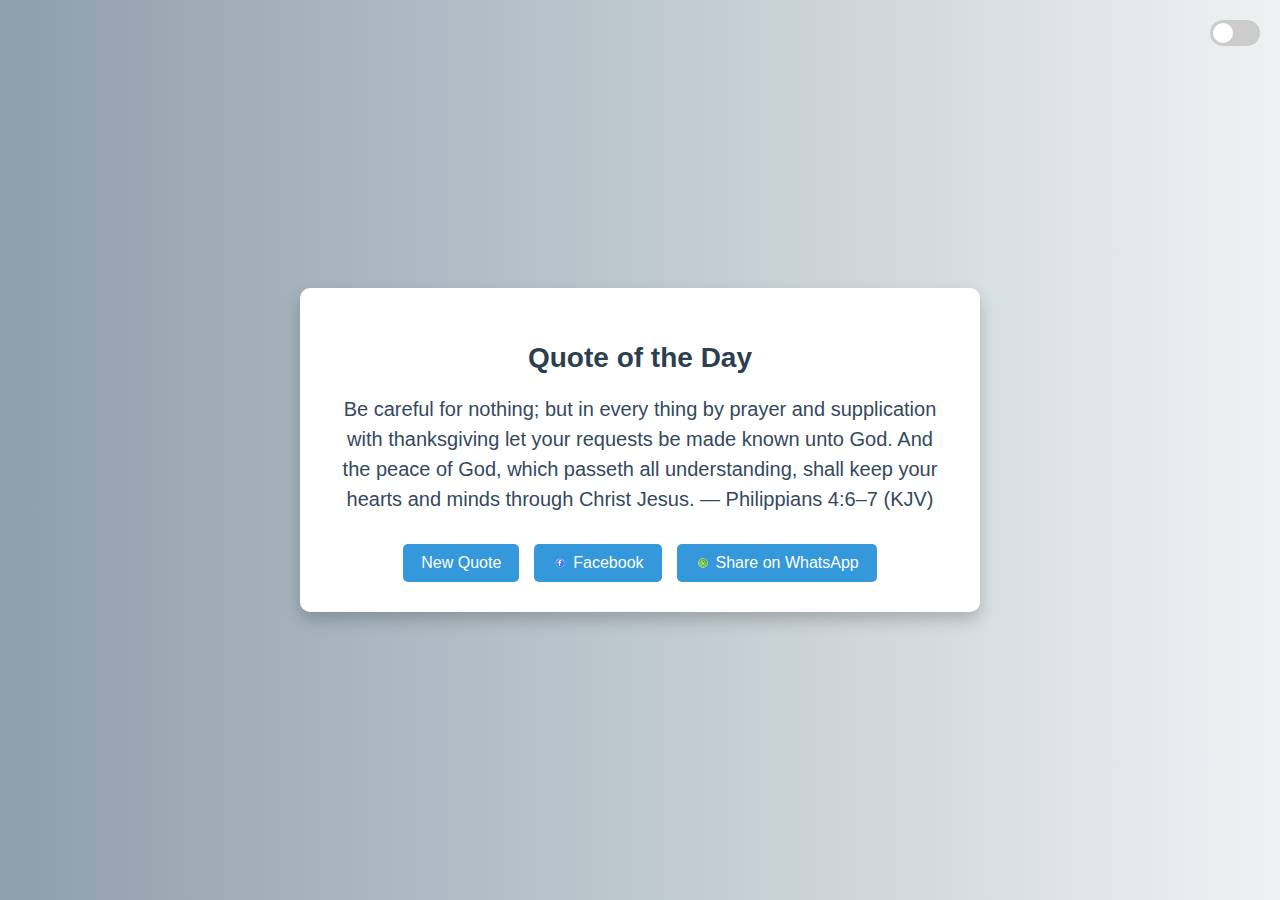
<file: index.html>
<!DOCTYPE html>
<html>
<head>
    <meta name="viewport" content="width=device-width, initial-scale=1.0">
    <title>Bible Quotes</title>
    <link rel="stylesheet" href="style.css">
    <link rel="icon" type="image/png" href="images/pic.png">

     <meta property="og:title" content="Daily Bible Quotes">
     <meta property="og:description" content="Be uplifted and encouraged with a new verse each day.">
     <meta property="og:image" content="https://yourbiblequotesite.com/images/preview.jpg">
     <meta property="og:url" content="https://yourbiblequotesite.com">
     <meta property="og:type" content="website">
</head>
<body>

    <div class="quote-box">
        <h2>Quote of the Day</h2>
        <p id="quote">Loading...</p>
        <div>
            <button onclick="generateQuote()">New Quote</button>
            <button onclick="shareOnFacebook()"><img src="facebook.png" alt="facebook" style="width:16px; vertical-align:middle;"> Facebook</button>
            <button onclick="shareOnWhatsApp()">
  <img src="whatsapp.png" alt="WhatsApp" style="width:16px; vertical-align:middle;">
  Share on WhatsApp
</button>
        </div>
    </div>

    

    <div class="toggle-container">
        <label class="switch">
            <input type="checkbox" id="darkModeToggle" onchange="toggleDarkMode()">
            <span class="slider round"></span>
        </label>
    </div>

    <script>
        const imageThemes = [
  'strength', 'peace', 'courage', 'calm', 'gratitude',
  'trust', 'bravery', 'hope', 'comfort', 'faith'
];

imageThemes.forEach(theme => {
  const img = new Image();
  img.src = `images/${theme}.jpg`;
});
       const quotes = [
      { text: "I can do all things through Christ which strengtheneth me. — Philippians 4:13 (KJV)", emotion: "strength" },
      { text: "For I know the thoughts that I think toward you, saith the Lord, thoughts of peace, and not of evil, to give you an expected end. — Jeremiah 29:11 (KJV)", emotion: "hope" },
      { text: "Be still, and know that I am God: I will be exalted among the heathen, I will be exalted in the earth. — Psalm 46:10 (KJV)", emotion: "peace" },
      { text: "Trust in the Lord with all thine heart; and lean not unto thine own understanding. — Proverbs 3:5 (KJV)", emotion: "faith" },
      { text: "God is our refuge and strength, a very present help in trouble. — Psalm 46:1 (KJV)", emotion: "comfort" },
      { text: "Fear thou not; for I am with thee: be not dismayed; for I am thy God: I will strengthen thee, yea, I will help thee; yea, I will uphold thee with the right hand of my righteousness. — Isaiah 41:10 (KJV)", emotion: "courage" },
      { text: "Be careful for nothing; but in every thing by prayer and supplication with thanksgiving let your requests be made known unto God. And the peace of God, which passeth all understanding, shall keep your hearts and minds through Christ Jesus. — Philippians 4:6–7 (KJV)", emotion: "calm" },
      { text: "I sought the Lord, and he heard me, and delivered me from all my fears. They looked unto him, and were lightened: and their faces were not ashamed. O taste and see that the Lord is good: blessed is the man that trusteth in him. — Psalm 34:4–5, 8 (KJV)", emotion: "gratitude" },
      { text: "And we know that all things work together for good to them that love God, to them who are the called according to his purpose. — Romans 8:28 (KJV)", emotion: "trust" },
      { text: "Have not I commanded thee? Be strong and of a good courage; be not afraid, neither be thou dismayed: for the Lord thy God is with thee whithersoever thou goest. — Joshua 1:9 (KJV)", emotion: "bravery" }
    ];

    function generateQuote() {
  const randomQuote = quotes[Math.floor(Math.random() * quotes.length)];
  const quoteText = randomQuote.text;
  const emotion = randomQuote.emotion;

  const quoteElem = document.getElementById('quote');
  quoteElem.classList.remove('fade-in');
  void quoteElem.offsetWidth; // force reflow for animation
  quoteElem.classList.add('fade-in');
  quoteElem.innerText = quoteText;

  // Update body class for emotion-based background
  document.body.className = emotion + (document.body.classList.contains('dark') ? ' dark' : '');
}

   function shareOnFacebook() {
  const quote = document.getElementById('quote').innerText;
  const websiteUrl = 'https://ruko-1.github.io/Bible-Quotes/'; // ← Replace with your real site URL

  const facebookShareUrl = `https://www.facebook.com/sharer/sharer.php?u=${encodeURIComponent(websiteUrl)}&quote=${encodeURIComponent(quote)}`;

  window.open(facebookShareUrl, '_blank', 'width=600,height=400');
}

function shareOnWhatsApp() {
  const quote = document.getElementById('quote').innerText;
  const siteUrl = 'https://ruko-1.github.io/Bible-Quotes/'; // Replace with your actual site
  const message = `${quote}\n\nRead more at: ${siteUrl}`;
  const encodedMessage = encodeURIComponent(message);
  const whatsappUrl = `https://wa.me/?text=${encodedMessage}`;
  window.open(whatsappUrl, '_blank');
}
    function toggleDarkMode() {
      const isDark = document.getElementById('darkModeToggle').checked;
      document.body.classList.toggle('dark', isDark);
      localStorage.setItem('darkMode', isDark);
    }

    window.onload = function () {
      const darkMode = localStorage.getItem('darkMode') === 'true';
      document.getElementById('darkModeToggle').checked = darkMode;
      if (darkMode) document.body.classList.add('dark');
      generateQuote();
    };
    </script>
</body>
</html>
</file>
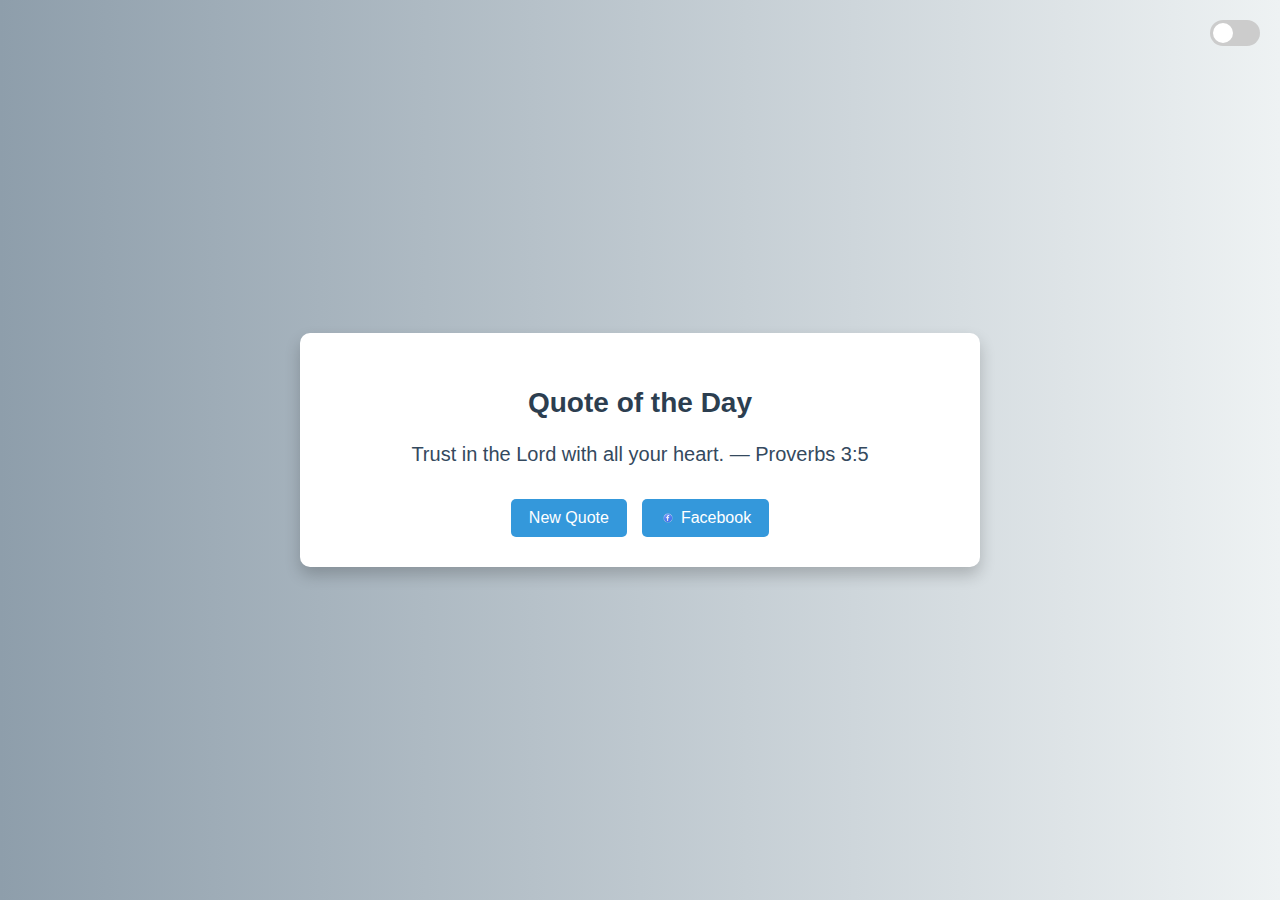
<file: quotes/index.html>
<!DOCTYPE html>
<html>
<head>
    <meta name="viewport" content="width=device-width, initial-scale=1.0">
    <title>Bible Quotes</title>
    <link rel="stylesheet" href="style.css">
</head>
<body>

    <div class="quote-box">
        <h2>Quote of the Day</h2>
        <p id="quote">Loading...</p>
        <div>
            <button onclick="generateQuote()">New Quote</button>
            <button onclick="shareOnFacebook()"><img src="facebook.png" alt="facebook" style="width:16px; vertical-align:middle;"> Facebook</button>
        </div>
    </div>
    <div class="toggle-container">
        <label class="switch">
            <input type="checkbox" id="darkModeToggle" onchange="toggleDarkMode()">
            <span class="slider round"></span>
        </label>
    </div>

    <script>
        const quotes = [
            "I can do all things through Christ who strengthens me. — Philippians 4:13",
            "For I know the plans I have for you, declares the Lord. — Jeremiah 29:11",
            "Be still, and know that I am God. — Psalm 46:10",
            "Trust in the Lord with all your heart. — Proverbs 3:5",
            "God is our refuge and strength, a very present help in trouble. — Psalm 46:1"
        ];

        function generateQuote() {
            const quote = quotes[Math.floor(Math.random() * quotes.length)];
            document.getElementById('quote').innerText = quote;
        }

        function shareOnFacebook() {
            const quote = document.getElementById('quote').innerText;
            const url = `https://www.facebook.com/sharer/sharer.php?u=&quote=${encodeURIComponent(quote)}`;
            window.open(url, '_blank');
        }

        // Generate the first quote when the page loads
        window.onload = generateQuote;

        function toggleDarkMode() {
    const body = document.body;
    const isDark = document.getElementById('darkModeToggle').checked;
    body.classList.toggle('dark', isDark);

     // Load saved theme
     window.onload = function () {
        const darkMode = localStorage.getItem('darkMode') === 'true';
        document.getElementById('darkModeToggle').checked = darkMode;
        document.body.classList.toggle('dark', darkMode);
        generateQuote(); // show a quote on load
    };


    // Optional: toggle button text
    if (body.classList.contains('dark')) {
        btn.innerText = '☀️ Light Mode';
    } else {
        btn.innerText = '🌙 Dark Mode';
    }
}
    </script>
</body>
</html>
</file>
<file: style.css>
body {
    margin: 0;
    padding: 0;
    font-family: 'Segoe UI', Tahoma, Geneva, Verdana, sans-serif;
    background: linear-gradient(to right, #8e9eab, #eef2f3);
    display: flex;
    justify-content: center;
    align-items: center;
    height: 100vh;
}

/* Quote box styling */
.quote-box {
    background-color: #ffffff;
    padding: 30px 40px;
    border-radius: 10px;
    box-shadow: 0 8px 16px rgba(0, 0, 0, 0.2);
    max-width: 600px;
    width: 90%;
    text-align: center;
}

/* Heading */
.quote-box h2 {
    font-size: 28px;
    margin-bottom: 20px;
    color: #2c3e50;
}

/* Quote text */
#quote {
    font-size: 20px;
    color: #34495e;
    margin-bottom: 30px;
    line-height: 1.5;
}

/* Buttons container */
.quote-box div {
    display: flex;
    justify-content: center;
    gap: 15px;
}

/* Buttons styling */
button {
    background-color: #3498db;
    color: white;
    border: none;
    padding: 10px 18px;
    border-radius: 5px;
    cursor: pointer;
    font-size: 16px;
    transition: background-color 0.3s ease;
    display: flex;
    align-items: center;
    gap: 5px;
}

button:hover {
    background-color: #2980b9;
}

/* Facebook icon size */
button img {
    width: 16px;
    height: 16px;
}
/* Responsive adjustments */
@media (max-width: 500px) {
    .quote-box {
        padding: 20px;
    }

    #quote {
        font-size: 16px;
    }

    button {
        width: 100%;
        justify-content: center;
    }

    .quote-box div {
        flex-direction: column;
        gap: 10px;
    }
}
body, .quote-box, button {
    transition: background-color 0.3s, color 0.3s;
}

/* Dark Mode Styles */
body.dark {
    background: linear-gradient(to right, #2c3e50, #4b6cb7);
    color: #f1f1f1;
}

body.dark .quote-box {
    background-color: #2e3b4e;
    color: #f1f1f1;
    box-shadow: 0 8px 16px rgba(0, 0, 0, 0.5);
}

body.dark #quote {
    color: #ecf0f1;
}

body.dark button {
    background-color: #34495e;
    color: #ecf0f1;
}

body.dark button:hover {
    background-color: #2c3e50;
}
.toggle-container {
    position: absolute;
    top: 20px;
    right: 20px;
}

/* The switch - the box around the slider */
.switch {
    position: relative;
    display: inline-block;
    width: 50px;
    height: 26px;
}

/* Hide default checkbox */
.switch input {
    opacity: 0;
    width: 0;
    height: 0;
}

/* The slider */
.slider {
    position: absolute;
    cursor: pointer;
    top: 0;
    left: 0;
    right: 0;
    bottom: 0;
    background-color: #ccc;
    transition: 0.4s;
    border-radius: 34px;
}

/* Circle inside the slider */
.slider:before {
    position: absolute;
    content: "";
    height: 20px;
    width: 20px;
    left: 3px;
    bottom: 3px;
    background-color: white;
    transition: 0.4s;
    border-radius: 50%;
}

/* When the checkbox is checked */
input:checked + .slider {
    background-color: #4b6cb7;
}

input:checked + .slider:before {
    transform: translateX(24px);
}
.qr-section {
    margin-top: 30px;
    text-align: center;
}

.qr-section img {
    width: 150px;
    height: 150px;
    margin-top: 10px;
}
</file>
<file: quotes/style.css>
body {
    margin: 0;
    padding: 0;
    font-family: 'Segoe UI', Tahoma, Geneva, Verdana, sans-serif;
    background: linear-gradient(to right, #8e9eab, #eef2f3);
    display: flex;
    justify-content: center;
    align-items: center;
    height: 100vh;
}

/* Quote box styling */
.quote-box {
    background-color: #ffffff;
    padding: 30px 40px;
    border-radius: 10px;
    box-shadow: 0 8px 16px rgba(0, 0, 0, 0.2);
    max-width: 600px;
    width: 90%;
    text-align: center;
}

/* Heading */
.quote-box h2 {
    font-size: 28px;
    margin-bottom: 20px;
    color: #2c3e50;
}

/* Quote text */
#quote {
    font-size: 20px;
    color: #34495e;
    margin-bottom: 30px;
    line-height: 1.5;
}

/* Buttons container */
.quote-box div {
    display: flex;
    justify-content: center;
    gap: 15px;
}

/* Buttons styling */
button {
    background-color: #3498db;
    color: white;
    border: none;
    padding: 10px 18px;
    border-radius: 5px;
    cursor: pointer;
    font-size: 16px;
    transition: background-color 0.3s ease;
    display: flex;
    align-items: center;
    gap: 5px;
}

button:hover {
    background-color: #2980b9;
}

/* Facebook icon size */
button img {
    width: 16px;
    height: 16px;
}
/* Responsive adjustments */
@media (max-width: 500px) {
    .quote-box {
        padding: 20px;
    }

    #quote {
        font-size: 16px;
    }

    button {
        width: 100%;
        justify-content: center;
    }

    .quote-box div {
        flex-direction: column;
        gap: 10px;
    }
}
body, .quote-box, button {
    transition: background-color 0.3s, color 0.3s;
}

/* Dark Mode Styles */
body.dark {
    background: linear-gradient(to right, #2c3e50, #4b6cb7);
    color: #f1f1f1;
}

body.dark .quote-box {
    background-color: #2e3b4e;
    color: #f1f1f1;
    box-shadow: 0 8px 16px rgba(0, 0, 0, 0.5);
}

body.dark #quote {
    color: #ecf0f1;
}

body.dark button {
    background-color: #34495e;
    color: #ecf0f1;
}

body.dark button:hover {
    background-color: #2c3e50;
}
.toggle-container {
    position: absolute;
    top: 20px;
    right: 20px;
}

/* The switch - the box around the slider */
.switch {
    position: relative;
    display: inline-block;
    width: 50px;
    height: 26px;
}

/* Hide default checkbox */
.switch input {
    opacity: 0;
    width: 0;
    height: 0;
}

/* The slider */
.slider {
    position: absolute;
    cursor: pointer;
    top: 0;
    left: 0;
    right: 0;
    bottom: 0;
    background-color: #ccc;
    transition: 0.4s;
    border-radius: 34px;
}

/* Circle inside the slider */
.slider:before {
    position: absolute;
    content: "";
    height: 20px;
    width: 20px;
    left: 3px;
    bottom: 3px;
    background-color: white;
    transition: 0.4s;
    border-radius: 50%;
}

/* When the checkbox is checked */
input:checked + .slider {
    background-color: #4b6cb7;
}

input:checked + .slider:before {
    transform: translateX(24px);
}
</file>
